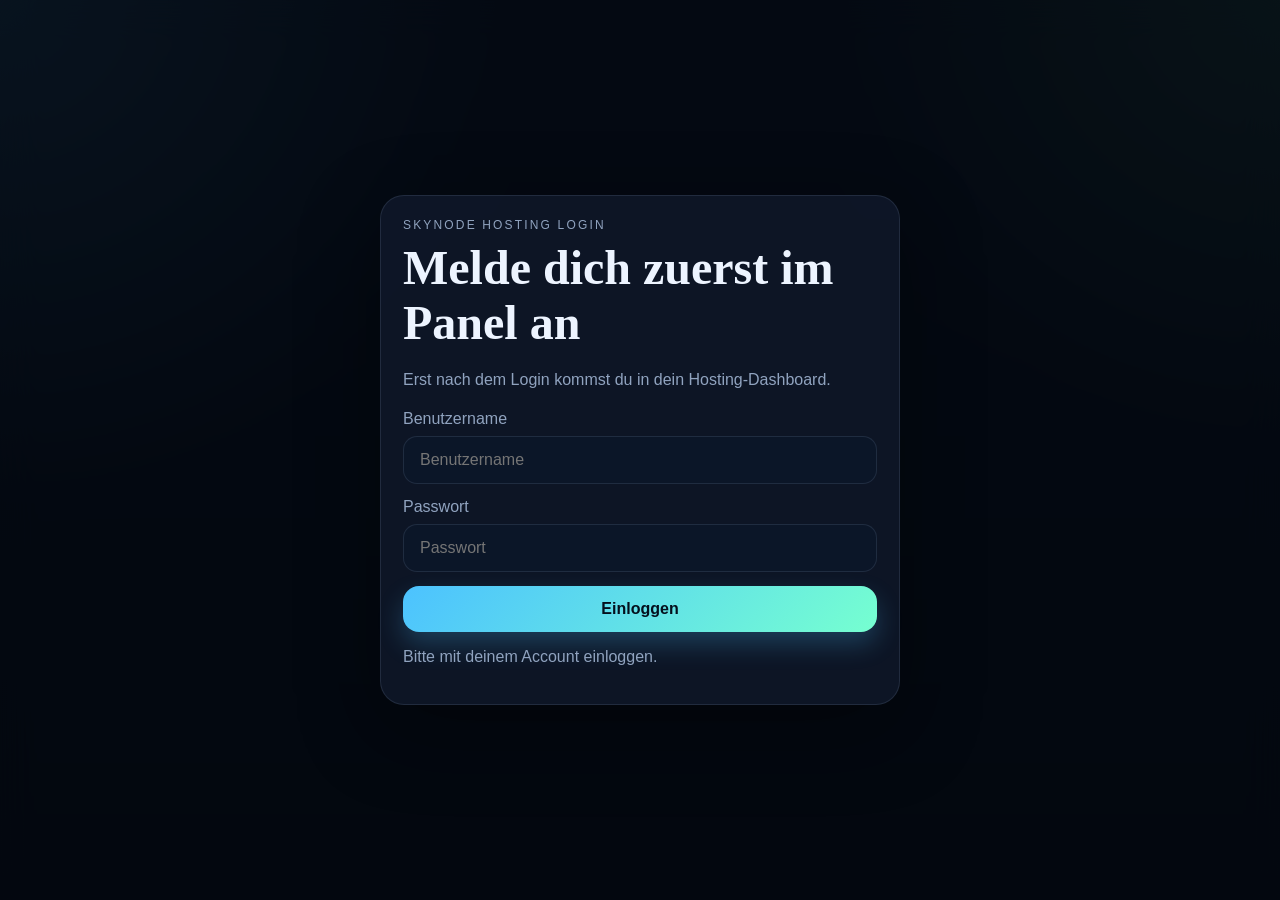
<file: index.html>
﻿<!DOCTYPE html>
<html lang="de">
<head>
  <meta charset="UTF-8">
  <meta http-equiv="refresh" content="0; url=SkyNodeHosting.html">
  <meta name="viewport" content="width=device-width, initial-scale=1.0">
  <title>SkyNode Hosting</title>
</head>
<body>
  <p>Weiterleitung zu <a href="SkyNodeHosting.html">SkyNodeHosting.html</a> ...</p>
</body>
</html>
</file>
<file: styles.css>
:root {
  color-scheme: dark;
  --bg: #07111f;
  --bg-soft: #101c2f;
  --panel: rgba(15, 25, 42, 0.88);
  --panel-strong: #13233c;
  --panel-muted: #0b1628;
  --text: #edf4ff;
  --muted: #90a3bf;
  --border: rgba(153, 177, 212, 0.14);
  --accent: #4cc2ff;
  --success: #5de294;
  --warning: #ffbf69;
  --shadow: 0 24px 80px rgba(0, 0, 0, 0.35);
}

* {
  box-sizing: border-box;
}

html {
  scroll-behavior: smooth;
}

body {
  margin: 0;
  min-height: 100vh;
  font-family: "Trebuchet MS", "Segoe UI", sans-serif;
  color: var(--text);
  background:
    radial-gradient(circle at top left, rgba(76, 194, 255, 0.2), transparent 32%),
    radial-gradient(circle at top right, rgba(93, 226, 148, 0.16), transparent 28%),
    linear-gradient(180deg, #09111f 0%, #050a14 100%);
}

button,
input,
select {
  font: inherit;
}

button {
  border: 0;
  cursor: pointer;
}

.login-overlay {
  position: fixed;
  inset: 0;
  display: grid;
  place-items: center;
  padding: 24px;
  background: rgba(3, 7, 15, 0.72);
  backdrop-filter: blur(18px);
  z-index: 20;
}

.login-overlay.hidden {
  display: none;
}

.login-window {
  width: min(100%, 520px);
}

.login-title {
  margin: 0 0 12px;
  font-family: Georgia, "Times New Roman", serif;
  font-size: clamp(2rem, 4vw, 3rem);
}

.app-shell {
  display: grid;
  grid-template-columns: 280px 1fr;
  min-height: 100vh;
}

.app-shell-hidden {
  display: none;
}

.sidebar {
  position: sticky;
  top: 0;
  height: 100vh;
  padding: 28px 20px;
  background: rgba(4, 10, 20, 0.92);
  border-right: 1px solid var(--border);
  backdrop-filter: blur(18px);
}

.brand {
  display: flex;
  align-items: center;
  gap: 14px;
  margin-bottom: 28px;
}

.brand-mark {
  width: 52px;
  height: 52px;
  display: grid;
  place-items: center;
  border-radius: 16px;
  background: linear-gradient(135deg, var(--accent), #77ffcf);
  color: #04101d;
  font-size: 1.5rem;
  font-weight: 800;
  box-shadow: 0 12px 30px rgba(76, 194, 255, 0.3);
}

.brand h1,
.hero h2,
.section-header h3,
.panel h3,
.panel h4,
.plan-price {
  margin: 0;
  font-family: Georgia, "Times New Roman", serif;
  letter-spacing: 0.02em;
}

.eyebrow,
.card-label,
.section-note,
.muted {
  color: var(--muted);
}

.eyebrow,
.card-label {
  margin: 0 0 8px;
  text-transform: uppercase;
  letter-spacing: 0.18em;
  font-size: 0.75rem;
}

.sidebar-nav {
  display: grid;
  gap: 8px;
}

.nav-link {
  width: 100%;
  padding: 14px 16px;
  border-radius: 16px;
  background: transparent;
  color: var(--text);
  text-align: left;
  transition: background 0.2s ease, transform 0.2s ease;
}

.nav-link:hover,
.nav-link.active {
  background: rgba(76, 194, 255, 0.12);
  transform: translateX(4px);
}

.sidebar-card,
.panel {
  background: var(--panel);
  border: 1px solid var(--border);
  border-radius: 24px;
  box-shadow: var(--shadow);
}

.sidebar-card {
  margin-top: 28px;
  padding: 18px;
  display: grid;
  gap: 8px;
}

.sidebar-card span {
  color: var(--muted);
  line-height: 1.5;
}

.content {
  padding: 32px;
}

.hero {
  display: flex;
  align-items: end;
  justify-content: space-between;
  gap: 24px;
  margin-bottom: 28px;
}

.hero h2 {
  font-size: clamp(2rem, 3vw, 3.8rem);
  max-width: 12ch;
}

.hero-copy {
  max-width: 64ch;
  color: var(--muted);
  line-height: 1.7;
}

.hero-actions {
  display: flex;
  gap: 12px;
  flex-wrap: wrap;
  position: relative;
}

.primary-button,
.ghost-button,
.upload-button,
.warning-button,
.danger-button {
  padding: 14px 18px;
  border-radius: 16px;
  font-weight: 700;
}

.primary-button {
  color: #04101d;
  background: linear-gradient(135deg, var(--accent), #76ffd0);
  box-shadow: 0 12px 26px rgba(76, 194, 255, 0.24);
}

.ghost-button,
.upload-button {
  color: var(--text);
  background: rgba(255, 255, 255, 0.04);
  border: 1px solid var(--border);
}

.warning-button {
  color: #201102;
  background: linear-gradient(135deg, #ffbf69, #ffd98f);
  box-shadow: 0 12px 26px rgba(255, 191, 105, 0.24);
}

.danger-button {
  color: #fff4f4;
  background: linear-gradient(135deg, #ff6b6b, #d9485f);
  box-shadow: 0 12px 26px rgba(217, 72, 95, 0.24);
}

.small-button {
  padding: 10px 14px;
  border-radius: 12px;
}

.server-switcher {
  position: relative;
}

.server-menu {
  position: absolute;
  top: calc(100% + 10px);
  right: 0;
  width: 320px;
  padding: 14px;
  border-radius: 18px;
  background: rgba(11, 22, 40, 0.98);
  border: 1px solid var(--border);
  box-shadow: var(--shadow);
  z-index: 8;
}

.server-menu.hidden {
  display: none;
}

.server-menu-header,
.server-menu-item {
  display: flex;
  align-items: center;
  justify-content: space-between;
  gap: 12px;
}

.server-menu-header {
  margin-bottom: 12px;
}

.server-menu-list {
  display: grid;
  gap: 10px;
}

.server-menu-item {
  padding: 12px;
  border-radius: 14px;
  background: rgba(255, 255, 255, 0.05);
}

.server-menu-item.active {
  outline: 1px solid rgba(76, 194, 255, 0.5);
  background: rgba(76, 194, 255, 0.12);
}

.server-menu-item strong,
.server-menu-item span {
  display: block;
}

.server-menu-item span {
  color: var(--muted);
  font-size: 0.84rem;
}

.server-menu-actions {
  display: flex;
  gap: 8px;
}

.icon-button {
  width: 34px;
  height: 34px;
  display: grid;
  place-items: center;
  border-radius: 10px;
  color: white;
  background: rgba(255, 255, 255, 0.08);
}

.icon-button.danger {
  background: rgba(217, 72, 95, 0.2);
}

.top-grid,
.overview-grid,
.two-column {
  display: grid;
  gap: 20px;
}

.top-grid {
  grid-template-columns: 1.5fr 1fr;
  margin-bottom: 22px;
}

.overview-grid {
  grid-template-columns: repeat(3, minmax(0, 1fr));
}

.two-column {
  grid-template-columns: repeat(2, minmax(0, 1fr));
}

.option-grid {
  display: grid;
  grid-template-columns: repeat(3, minmax(0, 1fr));
  gap: 18px;
}

.panel {
  padding: 22px;
}

.glow {
  background:
    linear-gradient(135deg, rgba(76, 194, 255, 0.1), rgba(93, 226, 148, 0.05)),
    var(--panel);
}

.stat-grid,
.inline-stats,
.player-meta,
.status-row,
.software-grid {
  display: flex;
  gap: 12px;
  flex-wrap: wrap;
}

.stat-grid {
  margin-top: 18px;
}

.stat-grid div,
.inline-stats div {
  min-width: 110px;
  padding: 14px;
  border-radius: 18px;
  background: rgba(255, 255, 255, 0.04);
}

.stat-grid span,
.inline-stats span,
.meter span,
.player-meta span {
  display: block;
  color: var(--muted);
  font-size: 0.88rem;
}

.status-row {
  margin-top: 16px;
}

.server-controls {
  display: flex;
  gap: 12px;
  flex-wrap: wrap;
  margin-top: 18px;
}

.server-controls button:disabled {
  opacity: 0.45;
  cursor: not-allowed;
  box-shadow: none;
}

.status-pill {
  padding: 8px 12px;
  border-radius: 999px;
  background: rgba(255, 255, 255, 0.06);
  color: var(--muted);
}

.status-pill.online {
  color: #032110;
  background: var(--success);
}

.plan-price {
  margin-top: 10px;
  font-size: 2.6rem;
}

.plan-price span {
  font-size: 1rem;
  color: var(--muted);
}

.feature-list {
  padding-left: 18px;
  color: var(--muted);
  line-height: 1.7;
}

.feature-list.compact {
  margin-bottom: 0;
}

.section {
  display: none;
  margin-top: 22px;
}

.section.active {
  display: block;
}

.section-header {
  display: flex;
  align-items: center;
  justify-content: space-between;
  gap: 16px;
  margin-bottom: 14px;
}

.meter + .meter {
  margin-top: 18px;
}

.bar {
  margin-top: 10px;
  height: 10px;
  border-radius: 999px;
  background: rgba(255, 255, 255, 0.08);
  overflow: hidden;
}

.bar span {
  display: block;
  height: 100%;
  border-radius: inherit;
  background: linear-gradient(90deg, var(--accent), #76ffd0);
}

.bar.accent span {
  background: linear-gradient(90deg, #ffbf69, #ff7a7a);
}

.form-grid {
  display: grid;
  gap: 14px;
}

.form-grid label,
.range-block {
  display: grid;
  gap: 8px;
  color: var(--muted);
}

input[type="text"],
input[type="password"],
select {
  width: 100%;
  padding: 14px 16px;
  border-radius: 14px;
  border: 1px solid var(--border);
  background: var(--panel-muted);
  color: var(--text);
}

.list-card,
.console-output,
.backup-timeline,
.log-list {
  display: grid;
  gap: 12px;
}

.list-row,
.backup-timeline div,
.log-list div {
  display: flex;
  align-items: center;
  justify-content: space-between;
  gap: 16px;
  padding: 14px 16px;
  border-radius: 16px;
  background: rgba(255, 255, 255, 0.04);
}

.range-block input[type="range"] {
  width: 100%;
  accent-color: var(--accent);
}

.toggle-row {
  display: flex;
  align-items: center;
  justify-content: space-between;
  gap: 16px;
  padding: 14px 0;
}

.toggle-row + .toggle-row {
  border-top: 1px solid var(--border);
}

.toggle-row p {
  margin: 6px 0 0;
  color: var(--muted);
}

.switch {
  position: relative;
  width: 60px;
  height: 32px;
}

.switch input {
  opacity: 0;
  width: 0;
  height: 0;
}

.switch span {
  position: absolute;
  inset: 0;
  border-radius: 999px;
  background: rgba(255, 255, 255, 0.12);
}

.switch span::after {
  content: "";
  position: absolute;
  top: 4px;
  left: 4px;
  width: 24px;
  height: 24px;
  border-radius: 50%;
  background: white;
  transition: transform 0.2s ease;
}

.switch input:checked + span {
  background: rgba(93, 226, 148, 0.35);
}

.switch input:checked + span::after {
  transform: translateX(28px);
}

.console-output {
  min-height: 280px;
  max-height: 320px;
  overflow: auto;
  padding: 18px;
  border-radius: 20px;
  background: #050b15;
  border: 1px solid rgba(93, 226, 148, 0.15);
  font-family: Consolas, "Courier New", monospace;
  color: #9effc7;
}

.console-form {
  margin-top: 16px;
  display: grid;
  grid-template-columns: 1fr auto;
  gap: 12px;
}

.upload-card {
  display: flex;
  align-items: center;
  justify-content: space-between;
  gap: 16px;
}

.upload-button {
  position: relative;
  overflow: hidden;
}

.upload-button input {
  position: absolute;
  inset: 0;
  opacity: 0;
  cursor: pointer;
}

.upload-progress {
  margin-top: 18px;
}

.player-grid {
  display: grid;
  grid-template-columns: repeat(2, minmax(0, 1fr));
  gap: 18px;
}

.player-card p {
  color: var(--muted);
}

.software-card {
  flex: 1 1 180px;
  padding: 18px;
  text-align: left;
  border-radius: 18px;
  color: var(--text);
  border: 1px solid var(--border);
  background: rgba(255, 255, 255, 0.03);
}

.software-card.active {
  border-color: rgba(76, 194, 255, 0.5);
  background: rgba(76, 194, 255, 0.12);
}

.option-card {
  padding: 0;
  border-radius: 18px;
  overflow: hidden;
  background: #2b3947;
  border: 1px solid rgba(255, 255, 255, 0.08);
}

.option-main {
  display: flex;
  align-items: center;
  justify-content: space-between;
  gap: 16px;
  padding: 12px 14px;
  background: #ececec;
  color: #22364b;
}

.option-main h4,
.resource-row h4 {
  margin: 0 0 6px;
  font-size: 1rem;
}

.option-main p,
.resource-row p {
  margin: 0;
  color: #c6d3e1;
  font-family: Consolas, "Courier New", monospace;
  font-size: 0.78rem;
}

.option-main > div:first-child p,
.resource-row > div p {
  color: #8da2ba;
}

.option-select {
  min-width: 170px;
  border-radius: 8px;
  background: #334250;
  color: #f4f8ff;
  border: 0;
  padding: 10px 14px;
}

.toggle-box {
  width: 58px;
  height: 34px;
  border-radius: 6px;
  font-size: 1.5rem;
  font-weight: 800;
  display: grid;
  place-items: center;
  border: 0;
}

.toggle-box.on {
  background: #32d88d;
  color: white;
}

.toggle-box.off {
  background: #ff4876;
  color: white;
}

.stepper {
  display: flex;
  align-items: center;
  border-radius: 8px;
  overflow: hidden;
  background: #334250;
  color: white;
}

.stepper strong {
  min-width: 56px;
  text-align: center;
  padding: 8px 10px;
}

.stepper-button {
  width: 34px;
  height: 34px;
  background: #3e5061;
  color: white;
  font-size: 1.2rem;
}

.option-panel-wide {
  margin-top: 18px;
}

.resource-row {
  display: grid;
  grid-template-columns: 320px 1fr;
  gap: 18px;
  align-items: center;
}

.resource-row input {
  width: 100%;
  padding: 14px 16px;
  border-radius: 10px;
  border: 1px solid var(--border);
  background: #334250;
  color: white;
}

.option-upload-button {
  justify-self: stretch;
  text-align: center;
}

.option-summary .inline-stats div {
  min-width: 150px;
}

.log-list span,
.backup-timeline span {
  color: var(--warning);
  font-size: 0.92rem;
}

@media (max-width: 1120px) {
  .app-shell {
    grid-template-columns: 1fr;
  }

  .sidebar {
    position: static;
    height: auto;
  }

  .hero,
  .section-header,
  .upload-card {
    align-items: start;
    flex-direction: column;
  }

  .top-grid,
  .overview-grid,
  .option-grid,
  .two-column,
  .player-grid {
    grid-template-columns: 1fr;
  }

  .resource-row {
    grid-template-columns: 1fr;
  }
}

@media (max-width: 720px) {
  .content {
    padding: 20px;
  }

  .panel,
  .sidebar-card,
  .login-window {
    border-radius: 20px;
    padding: 18px;
  }

  .console-form {
    grid-template-columns: 1fr;
  }
}
</file>
